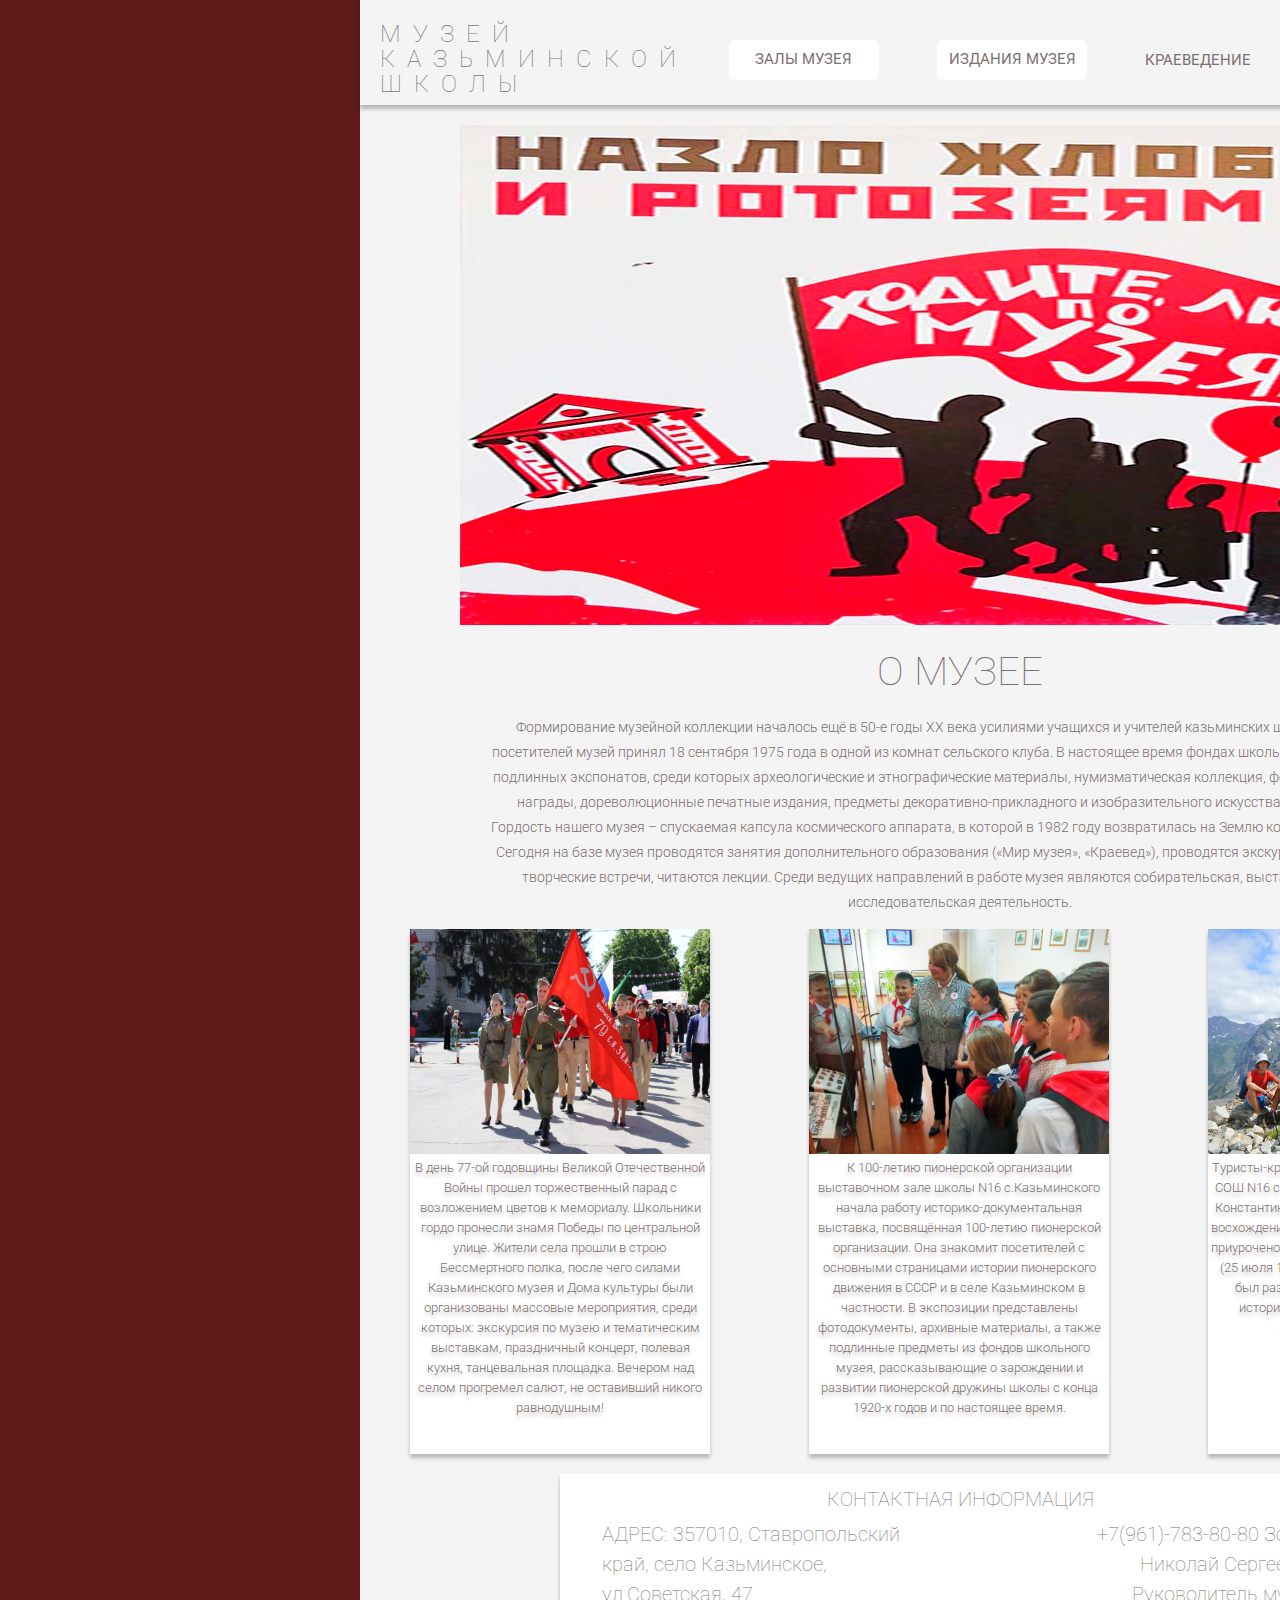
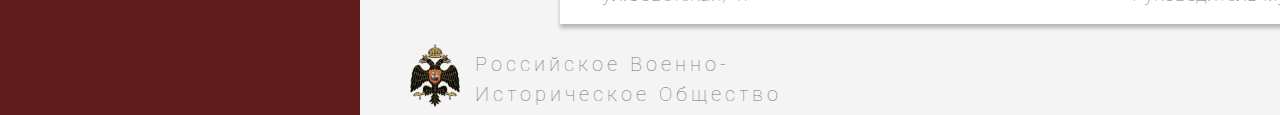
<file: index.html>
<!DOCTYPE html>
<html lang="en">
<head>
    <meta charset="UTF-8">
    <meta http-equiv="X-UA-Compatible" content="IE=edge">
    <meta name="viewport" content="width=device-width, initial-scale=1.0">
    <link rel="stylesheet" href="main.css">
    <link rel="preconnect" href="https://fonts.googleapis.com">
<link rel="preconnect" href="https://fonts.gstatic.com" crossorigin>
<link href="https://fonts.googleapis.com/css2?family=Roboto:wght@300&display=swap" rel="stylesheet">
</head>
<body>
    <div class="base">
        <header>
            <a class="label" href="index.html">музей казьминской школы</a>

            <div class="menu">
                <a class="btn" href="museum_halls.html">залы музея</a>
                <a class="btn" href="publications.html">издания музея</a>
                <a href="">краеведение</a>
                <a href="">туризм</a>
                <a href="index.html#contacts">контакты</a>
            </div>
        </header>
        <main>
            <div class="slaider">
                <script src="main.js"></script>
                <img src="" id="main_img">
                <script> viewImages(); </script>
            </div>
            <div class="text">
                <h2 class="h2">О МУЗЕЕ</h2>
                <p>
Формирование музейной коллекции началось ещё в 50-е годы XX века усилиями учащихся и учителей казьминских школ.
Первых своих посетителей музей принял 18 сентября 1975 года в одной из комнат сельского клуба.
В настоящее время фондах школьного музея более 2500 подлинных экспонатов, среди которых археологические и
этнографические материалы, нумизматическая коллекция, фото- и кинодокументы, награды, дореволюционные печатные
издания, предметы декоративно-прикладного и изобразительного искусства, предметы культа. Гордость нашего музея – спускаемая капсула
космического аппарата, в которой в 1982 году возвратилась на Землю космонавт С.Е.Савицкая. 
Сегодня на базе музея проводятся занятия дополнительного образования («Мир музея», «Краевед»),
проводятся экскурсии, музейные уроки, творческие встречи, читаются лекции. Среди ведущих направлений в
работе музея являются собирательская, выставочная и научно-исследовательская деятельность.     

                </p>
            </div>
            <div class="reportage">
                <nav class="news">
                    <img src="img/7xyYo05Bk832tf_NsqiOjnO0cZgTGDqQQjOZqxVibFl9pvgMRVfNgGFSq8B_obMEA5UlCwkpI8Gpd2n0P_hE6WYZ.jpg" alt="news">
                    <p>
В день 77-ой годовщины Великой Отечественной Войны прошел торжественный парад с возложением цветов к мемориалу.
Школьники гордо пронесли знамя Победы по центральной улице. Жители села прошли в строю Бессмертного полка, после чего силами Казьминского музея
и Дома культуры были организованы массовые мероприятия, среди которых: экскурсия по музею и тематическим выставкам, праздничный концерт,
полевая кухня, танцевальная площадка.
Вечером над селом прогремел салют, не оставивший никого равнодушным!
                    </p>
                </nav>
                <nav class="news arrow">
                    <img src="img/LZH1fB-LMH2UI_DOP3rAPNptG5jUZaHfEZpbzhJujaVE0fQ8rX00bReBQGyIQJcLxL02pO0Xu9B39OPU8atO6VdG.jpg" alt="news">
                    <p>
К 100-летию пионерской организации выставочном зале школы N16 
с.Казьминского начала работу историко-документальная выставка,
посвящённая 100-летию пионерской организации. Она знакомит посетителей
с основными страницами истории пионерского движения в СССР и в селе
Казьминском в частности. В экспозиции представлены фотодокументы, 
архивные материалы, а также подлинные предметы из фондов школьного
музея, рассказывающие о зарождении и развитии пионерской дружины школы
с конца 1920-х годов и по настоящее время.
                    </p>
                </nav>
                <nav class="news">
                    <img src="img/T-XMuP5nyeuIv7twJcNvW8et3lCzoZ6M0sh26uamR3MRDqxi6cjYiRUGKYGfVkRwOtK3c8Sw.jpg" alt="news">
                    <p>
Туристы-краеведы, выпускники 11 класса МБОУ СОШ N16 с. Казьминского Астахов Сергей, Бонз Константин, Чепелев Денис и другие совершили
восхождение на Наурский перевал. Мероприятие приурочено к годовщине начала Битвы за Кавказ (25 июля 1942 - 9 октября 1943г.).
На перевале был развернут флаг Российского военно-исторического общества и прикреплена памятная табличка РВИО.
                    </p>
                </nav>
            </div>
        </main>
        <footer>
            <div class="contacts" id="contacts">
                <h3 class="h3">КОНТАКТНАЯ ИНФОРМАЦИЯ</h3>
                <p class="adress">
                    АДРЕС: 
                    357010, Ставропольский край, 
                    село Казьминское, ул.Советская, 47
                </p>
                <p class="telephone">
                    +7(961)-783-80-80 Зотов Николай Сергеевич Руководитель музея
                </p>
            </div>
            <div class="sponsors">
                <a href="https://rvio.histrf.ru/"><img class="rvio" src="img/1200px-RVIO-Emblem.svg.png" alt="РВИО">
                    <pre>Российское Военно-
Историческое Общество</pre></a>
            </div>
            <div class="social">
                <a href="https://vk.com/musey16"><img src="img/png-transparent-social-media-icons-vk-logo-social-networking-service-google-web-design-black-black-and-white.png" alt="VK"></a>
                <a href="https://www.instagram.com/muzey16/"><img src="img/instagram_black_logo_icon_147122.png" alt="Insta"></a>
                <a href="https://t.me/+F1pugeKavTRlNDYy"><img src="img/1636144561_36-papik-pro-p-logotip-telegramma-foto-37.png" alt="Tg"></a>
            </div>
        </footer>
    </div>
</body>
</html>
</file>
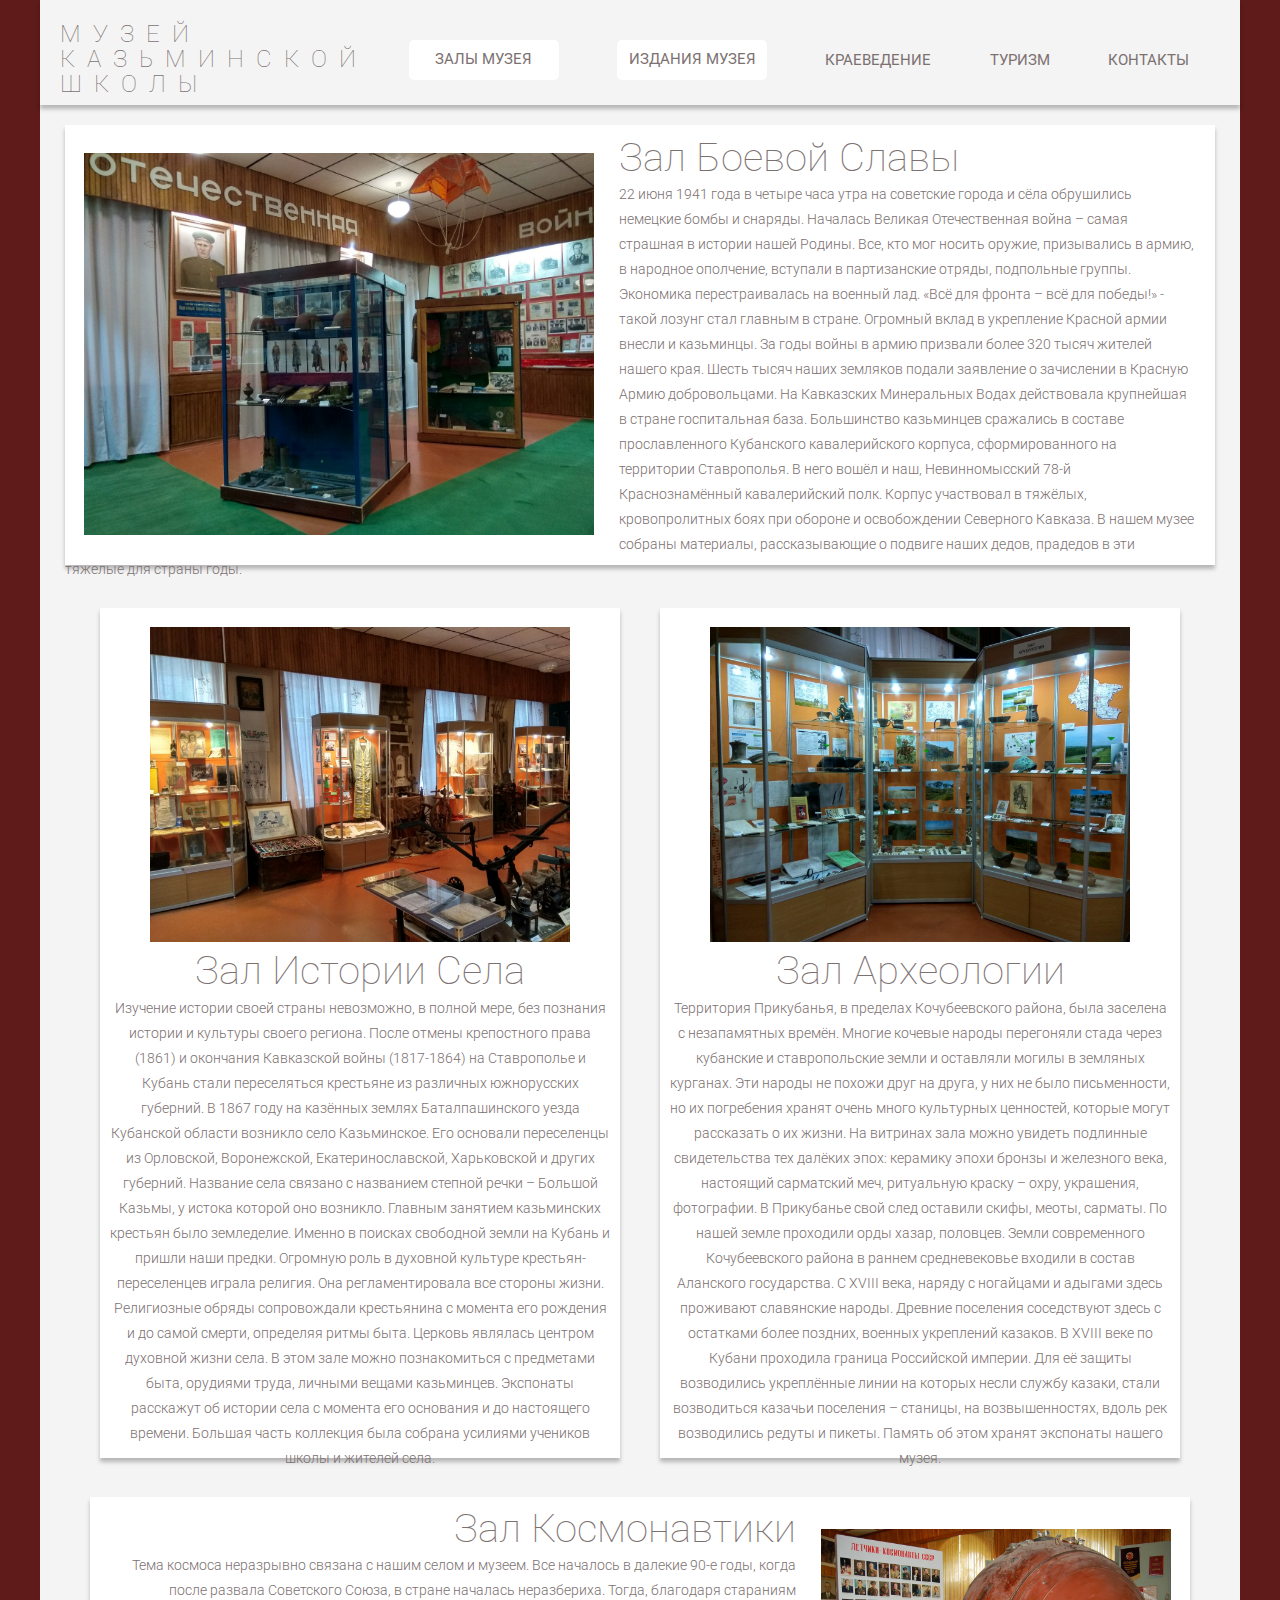
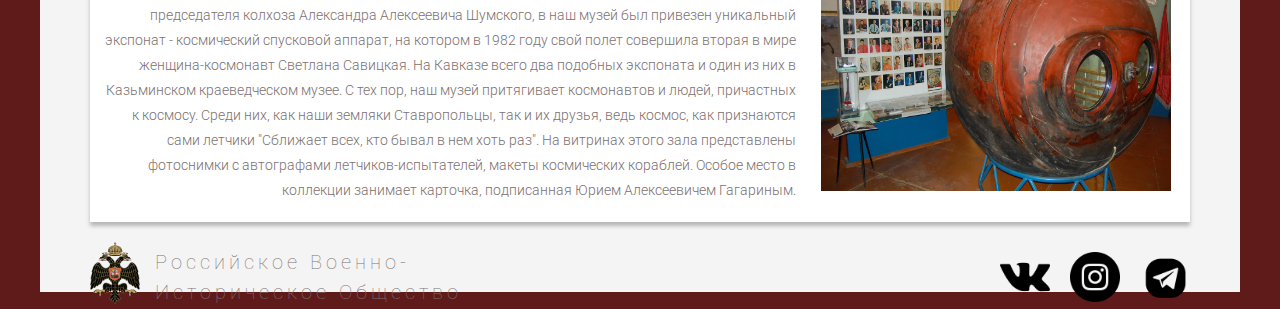
<file: museum_halls.html>
<!DOCTYPE html>
<html lang="en">
<head>
    <meta charset="UTF-8">
    <meta http-equiv="X-UA-Compatible" content="IE=edge">
    <meta name="viewport" content="width=device-width, initial-scale=1.0">
    <link rel="stylesheet" href="museum_halls.css">
    <link rel="preconnect" href="https://fonts.googleapis.com">
<link rel="preconnect" href="https://fonts.gstatic.com" crossorigin>
<link href="https://fonts.googleapis.com/css2?family=Roboto:wght@300&display=swap" rel="stylesheet">
</head>
<body> 
    <script src="slaider_modal.js"></script>
        <div id="modal_war">
        <span class="close_war">&times;</span>
        <div class="modal_war_window">
            
            <img src="" id="img_slaider_war" class="img_slaider">
            <img id="img_left_click_war" class="img_left_click" src="img/str_left.png">
            <img id="img_right_click_war" class="img_right_click" src="img/str_right.png">
            <h2 class="h2_modal">Зал Боевой Славы</h2>
                <p class="text_modal">
22 июня 1941 года в четыре часа утра на советские города и сёла обрушились немецкие бомбы и снаряды. Началась Великая Отечественная война – 
самая страшная в истории нашей Родины.
Все, кто мог носить оружие, призывались в армию, в народное ополчение, вступали в партизанские отряды, подпольные группы.
Экономика перестраивалась на военный лад. «Всё для фронта – всё для победы!» - такой  лозунг стал главным в стране. Огромный вклад в укрепление Красной армии внесли и казьминцы. 
За годы войны в армию призвали более 320 тысяч жителей нашего края. Шесть  тысяч наших земляков подали заявление о зачислении в Красную Армию добровольцами. На Кавказских Минеральных
Водах действовала крупнейшая в стране госпитальная база. 
Большинство казьминцев сражались в составе прославленного Кубанского кавалерийского корпуса, сформированного на территории Ставрополья. В него вошёл и наш,
Невинномысский 78-й Краснознамённый кавалерийский полк. Корпус участвовал в тяжёлых, кровопролитных боях при обороне и освобождении Северного Кавказа.
В нашем музее собраны материалы, рассказывающие о подвиге наших дедов, прадедов в эти тяжелые для страны годы.</p>
        </div>
        </div>
        <script>slaider_war()</script>
             

    <div id="modal_cosmonautics">
        <span class="close_cosmonautics">&times;</span>
        <div class="modal_cosmonautics_window">
            
            <img src="" id="img_slaider_cosmonautics" class="img_slaider">
            <img id="img_left_click_cosmonautics" class="img_left_click" src="img/str_left.png">
            <img id="img_right_click_cosmonautics" class="img_right_click" src="img/str_right.png">
            <h2 class="h2_modal">Зал Космонавтики</h2>
                <p class="text_modal">
                    Тема космоса неразрывно связана с нашим селом и музеем. Все началось в далекие 90-е годы, когда после развала Советского Союза,
                    в стране началась неразбериха. Тогда, благодаря стараниям председателя колхоза Александра Алексеевича Шумского, в наш музей был привезен
                    уникальный экспонат - космический спусковой аппарат, на котором в 1982 году свой полет совершила вторая в мире женщина-космонавт Светлана Савицкая. На Кавказе 
                    всего два подобных экспоната и один из них в Казьминском краеведческом музее. С тех пор, наш музей притягивает космонавтов
                    и людей, причастных к космосу. Среди них, как наши земляки Ставропольцы, так и их друзья, ведь космос, как признаются сами летчики "Сближает всех, кто бывал в нем хоть раз".
                    На витринах этого зала представлены фотоснимки с автографами летчиков-испытателей, макеты космических кораблей. Особое место в коллекции занимает карточка, подписанная 
                    Юрием Алексеевичем Гагариным.  </p>
        </div>
        </div>      
        <script>slaider_cosmonautics()</script>  

    <div id="modal_archeology">
        <span class="close_archeology">&times;</span>
        <div class="modal_archeology_window">
            
            <img src="" id="img_slaider_archeology" class="img_slaider">
            <img id="img_left_click_archeology" class="img_left_click" src="img/str_left.png">
            <img id="img_right_click_archeology" class="img_right_click" src="img/str_right.png">
            <h2 class="h2_modal">Зал Археологии</h2>
                <p class="text_modal">
                    Территория Прикубанья, в пределах Кочубеевского района, была заселена с незапамятных времён.
Многие кочевые народы перегоняли стада через кубанские и ставропольские земли и оставляли могилы в земляных курганах. Эти народы не похожи друг на 
друга, у них не было письменности, но их погребения хранят очень много культурных ценностей, которые могут рассказать о их жизни.
На витринах зала можно увидеть подлинные свидетельства тех далёких эпох: керамику эпохи бронзы и железного века, настоящий сарматский меч, 
ритуальную краску – охру, украшения, фотографии.
В Прикубанье     свой  след оставили скифы,  меоты, сарматы. По  нашей  земле  проходили  орды  хазар, половцев.
Земли современного  Кочубеевского  района  в  раннем  средневековье  входили  в  состав  Аланского  государства. 
С XVIII века, наряду  с  ногайцами  и  адыгами  здесь  проживают  славянские   народы.
Древние  поселения  соседствуют  здесь  с  остатками  более  поздних, военных  укреплений  казаков.
В XVIII веке по Кубани проходила граница Российской империи. Для её защиты возводились укреплённые линии
на которых несли службу казаки, стали возводиться казачьи поселения – станицы,
на возвышенностях, вдоль рек возводились редуты и пикеты. Память об этом хранят экспонаты нашего музея.
                </p>
        </div>
        </div>
        <script>slaider_archeology()</script>

    <div id="modal_history">
        <span class="close_history">&times;</span>
        <div class="modal_history_window">
            
            <img src="" id="img_slaider_history" class="img_slaider">
            <img id="img_left_click_history" class="img_left_click" src="img/str_left.png">
            <img id="img_right_click_history" class="img_right_click" src="img/str_right.png">
            <h2 class="h2_modal">Зал Истории Села</h2>
                <p class="text_modal">
                    Изучение  истории своей страны  невозможно, в полной мере, без познания истории и  культуры своего региона. После отмены крепостного права (1861) и окончания 
                    Кавказской войны (1817-1864) на Ставрополье и Кубань стали переселяться крестьяне из различных южнорусских губерний.
                    В 1867 году на казённых землях Баталпашинского уезда Кубанской области возникло село Казьминское. Его основали переселенцы  из Орловской, Воронежской, 
                    Екатеринославской,  Харьковской и других губерний.
                    Название села связано с названием степной речки – Большой Казьмы, у истока которой оно возникло.
                    Главным занятием  казьминских крестьян было земледелие. Именно в поисках свободной земли на Кубань и пришли наши предки.
                    Огромную роль в духовной культуре крестьян-переселенцев играла религия. Она регламентировала все стороны жизни. Религиозные обряды сопровождали крестьянина 
                    с момента его рождения и до самой смерти, определяя ритмы быта. Церковь являлась центром духовной жизни села. В этом зале можно познакомиться с предметами быта, орудиями труда,
                    личными вещами казьминцев. Экспонаты расскажут об истории села с момента его основания и до настоящего времени. Большая часть коллекция была собрана усилиями
                    учеников школы и жителей села.
                </p>
        </div>
        </div>
        <script>slaider_history()</script>
        

    <div class="base">
        <header>
            <a class="label" href="index.html">
                музей казьминской школы
            </a>

            <div class="menu">
                <a class="btn" href="museum_halls.html">залы музея</a>
                <a class="btn" href="publications.html">издания музея</a>
                <a href="">краеведение</a>
                <a href="">туризм</a>
                <a href="index.html#contacts">контакты</a>
            </div>
        </header>
        <script src="museum_hall_mobile.js"></script>
        <main>
            <div id="hall_of_war" class="hall_of_war">
                
                <img src="img/war_1.jpg" class="image" id="image_war" >
                <script>war_mob_sl()</script>

                <h2 class="h2">Зал Боевой Славы</h2>
                <p class="text_hall_of_war">
22 июня 1941 года в четыре часа утра на советские города и сёла обрушились немецкие бомбы и снаряды. Началась Великая Отечественная война – 
самая страшная в истории нашей Родины.
Все, кто мог носить оружие, призывались в армию, в народное ополчение, вступали в партизанские отряды, подпольные группы.
Экономика перестраивалась на военный лад. «Всё для фронта – всё для победы!» - такой  лозунг стал главным в стране. Огромный вклад в укрепление Красной армии внесли и казьминцы. 
За годы войны в армию призвали более 320 тысяч жителей нашего края. Шесть  тысяч наших земляков подали заявление о зачислении в Красную Армию добровольцами. На Кавказских Минеральных
Водах действовала крупнейшая в стране госпитальная база. 
Большинство казьминцев сражались в составе прославленного Кубанского кавалерийского корпуса, сформированного на территории Ставрополья. В него вошёл и наш,
Невинномысский 78-й Краснознамённый кавалерийский полк. Корпус участвовал в тяжёлых, кровопролитных боях при обороне и освобождении Северного Кавказа.
В нашем музее собраны материалы, рассказывающие о подвиге наших дедов, прадедов в эти тяжелые для страны годы. 
                </p>
            </div>
            
            <div id="hall_of_history" class="hall_of_history">
                
                <img class="image" id="image_history" src="img/history_1.jpg">
                <script>history_mob_sl()</script>
                <h2 class="h2">Зал Истории Села</h2>
                <p class="text_hall_of_history">
                    Изучение  истории своей страны  невозможно, в полной мере, без познания истории и  культуры своего региона. После отмены крепостного права (1861) и окончания 
                    Кавказской войны (1817-1864) на Ставрополье и Кубань стали переселяться крестьяне из различных южнорусских губерний.
                    В 1867 году на казённых землях Баталпашинского уезда Кубанской области возникло село Казьминское. Его основали переселенцы  из Орловской, Воронежской, 
                    Екатеринославской,  Харьковской и других губерний.
                    Название села связано с названием степной речки – Большой Казьмы, у истока которой оно возникло.
                    Главным занятием  казьминских крестьян было земледелие. Именно в поисках свободной земли на Кубань и пришли наши предки.
                    Огромную роль в духовной культуре крестьян-переселенцев играла религия. Она регламентировала все стороны жизни. Религиозные обряды сопровождали крестьянина 
                    с момента его рождения и до самой смерти, определяя ритмы быта. Церковь являлась центром духовной жизни села. В этом зале можно познакомиться с предметами быта, орудиями труда,
                    личными вещами казьминцев. Экспонаты расскажут об истории села с момента его основания и до настоящего времени. Большая часть коллекция была собрана усилиями
                    учеников школы и жителей села.
                </p>
            </div>

            <div id="hall_of_archeology" class="Hall_of_archeology">
                <img class="image" id="image_archeology" src="img/archeology_1.jpg">
                <script>archeology_mob_sl()</script>
                <h2 class="h2">Зал Археологии</h2>
                <p class="text_hall_of_arheology">
                    Территория Прикубанья, в пределах Кочубеевского района, была заселена с незапамятных времён.
Многие кочевые народы перегоняли стада через кубанские и ставропольские земли и оставляли могилы в земляных курганах. Эти народы не похожи друг на 
друга, у них не было письменности, но их погребения хранят очень много культурных ценностей, которые могут рассказать о их жизни.
На витринах зала можно увидеть подлинные свидетельства тех далёких эпох: керамику эпохи бронзы и железного века, настоящий сарматский меч, 
ритуальную краску – охру, украшения, фотографии.
В Прикубанье     свой  след оставили скифы,  меоты, сарматы. По  нашей  земле  проходили  орды  хазар, половцев.
Земли современного  Кочубеевского  района  в  раннем  средневековье  входили  в  состав  Аланского  государства. 
С XVIII века, наряду  с  ногайцами  и  адыгами  здесь  проживают  славянские   народы.
Древние  поселения  соседствуют  здесь  с  остатками  более  поздних, военных  укреплений  казаков.
В XVIII веке по Кубани проходила граница Российской империи. Для её защиты возводились укреплённые линии
на которых несли службу казаки, стали возводиться казачьи поселения – станицы,
на возвышенностях, вдоль рек возводились редуты и пикеты. Память об этом хранят экспонаты нашего музея.
                </p>
            </div>

            <div id="cosmonautics_hall" class="cosmonautics_hall">
                <img class="image" id="image_cosmonautics" src="img/cosmonautics_1.jpg">
                <script>cosmonautics_mob_sl()</script>
                <h2 class="h2">Зал Космонавтики</h2>
                <p class="text_cosmonautics_hall">
                    Тема космоса неразрывно связана с нашим селом и музеем. Все началось в далекие 90-е годы, когда после развала Советского Союза,
                    в стране началась неразбериха. Тогда, благодаря стараниям председателя колхоза Александра Алексеевича Шумского, в наш музей был привезен
                    уникальный экспонат - космический спусковой аппарат, на котором в 1982 году свой полет совершила вторая в мире женщина-космонавт Светлана Савицкая. На Кавказе 
                    всего два подобных экспоната и один из них в Казьминском краеведческом музее. С тех пор, наш музей притягивает космонавтов
                    и людей, причастных к космосу. Среди них, как наши земляки Ставропольцы, так и их друзья, ведь космос, как признаются сами летчики "Сближает всех, кто бывал в нем хоть раз".
                    На витринах этого зала представлены фотоснимки с автографами летчиков-испытателей, макеты космических кораблей. Особое место в коллекции занимает карточка, подписанная 
                    Юрием Алексеевичем Гагариным. 
                </p>
            </div>
            
        </main>
        <script src="modal.js"></script>
        <footer>
            <div class="sponsors">
                <a href="https://rvio.histrf.ru/"><img class="rvio" src="img/1200px-RVIO-Emblem.svg.png" alt="РВИО">
                    <pre>Российское Военно-
Историческое Общество</pre></a>
            </div>
            <div class="social">
                <a href="https://vk.com/musey16"><img src="img/png-transparent-social-media-icons-vk-logo-social-networking-service-google-web-design-black-black-and-white.png" alt="VK"></a>
                <a href="https://www.instagram.com/muzey16/"><img src="img/instagram_black_logo_icon_147122.png" alt="Insta"></a>
                <a href="https://t.me/+F1pugeKavTRlNDYy"><img src="img/1636144561_36-papik-pro-p-logotip-telegramma-foto-37.png" alt="Tg"></a>
            </div>
        </footer>
    </div>
</body>
            
</html>
</file>
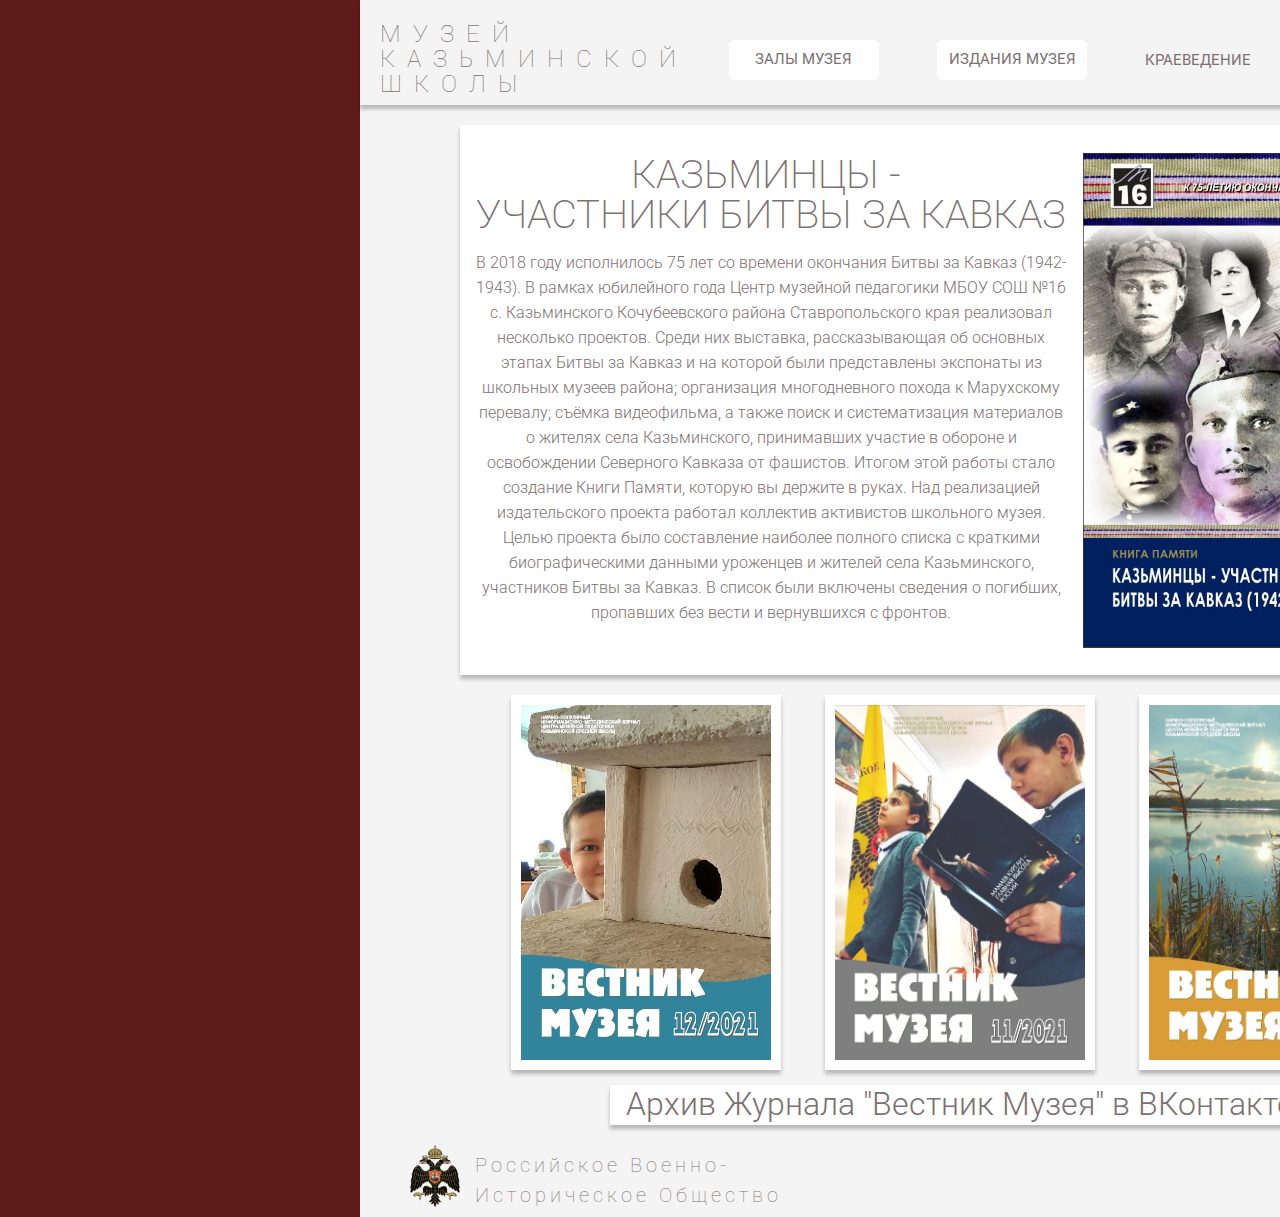
<file: publications.html>
<!DOCTYPE html>
<html lang="en">
<head>
    <meta charset="UTF-8">
    <meta http-equiv="X-UA-Compatible" content="IE=edge">
    <meta name="viewport" content="width=device-width, initial-scale=1.0">
    <link rel="stylesheet" href="publications.css">
    <link rel="preconnect" href="https://fonts.googleapis.com">
<link rel="preconnect" href="https://fonts.gstatic.com" crossorigin>
<link href="https://fonts.googleapis.com/css2?family=Roboto:wght@300&display=swap" rel="stylesheet">
</head>
<body>
    <div class="base">
        <header>
            <a class="label" href="index.html">
                музей казьминской школы
            </a>

            <div class="menu">
                <a class="btn" href="museum_halls.html">залы музея</a>
                <a class="btn" href="publications.html">издания музея</a>
                <a href="">краеведение</a>
                <a href="">туризм</a>
                <a href="index.html#contacts">контакты</a>
            </div>
        </header>
        <main>
            <a class="memory_book" href="https://vk.com/doc250903776_641067627?hash=4BW9CSZHVnTcBtaF81VXpiQRUAWEZZ8AIXT68UVBhQD&dl=fkrqR4ibCofy2SUCTDO3xX0PKYxKeGgsvQCdyrvB4tX">
                <img class="img_mb" src="img/kniga_pamyati.JPG">
                <h2 style="margin:0px ;">
                    <pre class="h2">КАЗЬМИНЦЫ - 
УЧАСТНИКИ БИТВЫ ЗА КАВКАЗ</pre>
                </h2>
                <p class="text">
                    В 2018 году исполнилось 75 лет со времени окончания Битвы за Кавказ
(1942-1943). В рамках юбилейного года Центр музейной педагогики МБОУ СОШ
№16 с. Казьминского Кочубеевского района Ставропольского края реализовал
несколько проектов. Среди них выставка, рассказывающая об основных этапах
Битвы за Кавказ и на которой были представлены экспонаты из школьных музеев
района; организация многодневного похода к Марухскому перевалу; съёмка
видеофильма, а также поиск и систематизация материалов о жителях села
Казьминского, принимавших участие в обороне и освобождении Северного
Кавказа от фашистов. Итогом этой работы стало создание Книги Памяти, которую
вы держите в руках. Над реализацией издательского проекта работал коллектив
активистов школьного музея. Целью проекта было составление наиболее полного
списка с краткими биографическими данными уроженцев и жителей села
Казьминского, участников Битвы за Кавказ. В список были включены сведения о
погибших, пропавших без вести и вернувшихся с фронтов.
                </p>
            </a>
            <div class="regular_pub">
                <a class="log" href="https://vk.com/doc194446058_627059379?hash=WFtLxV3tvN1t5Ap7xnosfzIBUZXuvDg2xvGDxzfuLCz&dl=kJlTILaYUKX3qm7u5BIosSMVyYX2EYtjvx7EQqCRjHs">
                    <img class="img_log" src="img/vestnik_12_21.jpg">
                </a>

                <a class="log" href="https://vk.com/doc194446058_626997795?hash=Oz6fjdPWAIswlxci6WiXaTZORlF2Qpctt3zxZhjIIZT&dl=QkppI442RpOdqDPzaPOHfMjzqoKpGwR3uvD7Gz66Erw">
                    <img class="img_log" src="img/vestnik_11_21.jpg">
                </a>

                <a class="log" href="https://vk.com/doc194446058_626972359?hash=zOu0gZxLE9MVR2kHDZIXCMnZ4DOKXXSwCde9KeWqIlg&dl=KSXru7OXxSm8eRPJQZ0JSYgkasPlDfjVW03TNkCL3fT">
                    <img class="img_log" src="img/vestnik_10_21.jpg">
                </a>
            </div>
            <a class="archive" href="https://vk.com/club82337270">
                Архив Журнала "Вестник Музея" в ВКонтакте
            </a>
        </main>
        <footer>
        <div class="sponsors">
            <a href="https://rvio.histrf.ru/"><img class="rvio" src="img/1200px-RVIO-Emblem.svg.png" alt="РВИО">
                <pre>Российское Военно-
Историческое Общество</pre></a>
        </div>
        <div class="social">
            <a href="https://vk.com/musey16"><img src="img/png-transparent-social-media-icons-vk-logo-social-networking-service-google-web-design-black-black-and-white.png" alt="VK"></a>
            <a href="https://www.instagram.com/muzey16/"><img src="img/instagram_black_logo_icon_147122.png" alt="Insta"></a>
            <a href="https://t.me/+F1pugeKavTRlNDYy"><img src="img/1636144561_36-papik-pro-p-logotip-telegramma-foto-37.png" alt="Tg"></a>
        </div>
    </footer>
    </div>
    
</body>
</html>
</file>
<file: main.css>
@media (min-width: 1200px) {
 body{
        background-color: #5F1A1A;
        width: 100%;
        height: 1715px;
        margin: 0px;
    }
    
    .base
    {
        background-color: #F4F4F4;
        width: 1200px;
        height: 1715px;
        margin-left:360px;
        margin-top:0px;
    }
    
    header{
        text-transform: uppercase;
        width: 1200px;
        height: 105px;
        box-shadow: 0px 4px 4px rgba(0, 0, 0, 0.25);
    }
    
    header .label{
        color:#7C7171;
        float: left;
        width: 298px;
        height: 79px;
        font-family: 'Roboto';
        font-style:normal;
        font-weight: lighter;
        font-size: 24px;
        line-height: 25px;
        display: flex;
        align-items: center;
        letter-spacing: 0.5em;
        margin-top: 0px;
        padding-left: 20px;
        padding-top: 20px;
        margin-bottom: 0px;
        margin-right: 43px;
        text-decoration: none;
    }
    
    header .label a:hover{
        cursor: pointer;
    }
    
    header .menu{
        font-family: 'Roboto';
        font-style: normal;
        font-weight: 400;
        font-size: 15px;
        display: flex;
        align-items: center;
        padding-top: 40px;
        display: flex;
        justify-content:space-around;
    }
    
    header .menu a{
        text-decoration: none;
        color:#7C7171;
        margin-right: 43px;
    }
    
    header .menu .btn{
    width: 150px;
    height: 20px;
    background: #FFFFFF;
    border-radius: 5px;
    text-align: center;
    padding-top: 10px;
    padding-bottom: 10px;
    }
    
    header .menu a:hover{
        font-weight:700;
    }
    
    header .menu .btn:hover{
        background-color:#5F1A1A;
        color:white;
    }   
    main{
        margin-top: 20px;
    }
    
    main .slaider{
        text-align: center;
    }
    
    main .text{
        font-family: 'Roboto';
        font-style: normal;
        font-weight:300;
    font-size: 14px;
        color:#7C7171;
        text-align: center;
        line-height: 25px;
        width: 940px;
        margin-left: 130px;
    }
    
    main .text .h2{
        font-family: 'Roboto';
        font-style: normal;
        font-weight: lighter;
        font-size: 40px;
        line-height: 20px;
    }
    
    main .reportage {
        width: 1100px;
        height: 525px;
        margin-left: 50px;
        margin-right: 50px;
    }
    
    main .reportage .news{
        display: inline-block;
        background-color:#FFFFFF;
        box-shadow: 0px 4px 4px rgba(0, 0, 0, 0.25);
        width: 300px;
        height: 525px;
        color: #7C7171;
    }
    
    main .reportage .news:hover{
        background-color: #5F1A1A;
        color: #FFFFFF;
        transition: 0.5s;
        transform:scale(1.05);
    }
    
    main .reportage .arrow{
        margin-left: 95px;
        margin-right: 95px;
    }
    
    main .reportage .news img{
        width: 300px;
        height: 225px;
    }
    
    main .reportage .news p{
        text-align: center;
        font-family: 'Roboto';
        font-style: normal;
        font-weight: 300;
        font-size: 13px;
        line-height: 20px;
        margin: 0px;
        display: flex;
        align-items: center;
        padding-left: 2px;
        padding-right: 2px;
        text-shadow: 0px 4px 4px rgba(0, 0, 0, 0.25);
    }
    
    footer{
        margin-top: 20px;
        width: 1200px;
        height: 240px;
    }
    
    footer .contacts{
        width: 800px;
        height: 150px;
        background: #FFFFFF;
        box-shadow: 0px 4px 4px rgba(0, 0, 0, 0.25);
        margin-left: 200px;
        margin-top: 20px;
        color: #7C7171;
    }
    
    footer .contacts:hover{
        background-color:#5F1A1A;
        color:white;
        transition: 0.5s;
        transform: scale(1.05);
    }
    
    footer .contacts .h3{
    font-family: 'Roboto';
    font-style: normal;
    font-weight: lighter;
    font-size: 20px;
    line-height: 20px;
    text-align: center;
    padding-top:15px;
    margin:0px;
    }
    
    footer .contacts .adress{
        width: 340px;
        height: 86px;
        font-family: 'Roboto';
        font-style: normal;
        font-weight:lighter;
        font-size: 20px;
        line-height: 30px;
    padding-left: 42px;
    margin:0px;
    padding-top: 10px;
    float: left;
    }
    
    footer .contacts .telephone{
        width: 242px;
        height: 69px;
        font-family: 'Roboto';
        font-style: normal;
        font-weight:lighter;
        font-size: 20px;
        line-height: 30px;
    padding-right: 42px;
    margin:0px;
    padding-top: 10px;
    float: right;
    text-align: right;
    }
    
    footer .sponsors{
        float: left;
        margin-left: 50px;
    }
    
    footer a{
        text-decoration: none;
    }
    
    footer .sponsors .rvio{
        width: 50px;
        height: 62.21px;
        float: left;
        padding-top: 20px;
        margin: 0px;
    }
    
    footer .sponsors pre{
    width: 318px;
    height: 40px;
    font-family: 'Roboto';
    font-style: normal;
    font-weight: lighter;
    font-size: 20px;
    line-height: 30px;
    letter-spacing: 0.2em;
    color: #7C7171;
    margin:0px;
    padding-top: 25px;
    padding-left: 65px;
    }
    
    footer .social{
        float: right;
        padding-top:30px;
        display: inline-block;
        padding-right: 50px;
    }
    
    footer .social img{
        width: 50px;
        height: 50px;
        padding-left: 16px;
    }
}
    










@media (max-width: 480px){
    body{
        background-color:#F4F4F4;
        width: 100%;
        height: 2840px;
        margin: 0px;
    }
    
    .base
    {
        background-color: #F4F4F4;
        width: 375px;
        height: 2840px;
        margin-top:0px;
    }
    
    header{
        text-transform: uppercase;
        width: 375px;
        height: 280px;
        text-align: center;
    }
    
    header .label{
        color:#7C7171;
        float: left;
        width: 375px;
        height: 69px;
        font-family: 'Roboto';
        font-style:normal;
        font-weight: lighter;
        font-size: 25px;
        line-height: 30px;
        align-items: center;
        letter-spacing: 0.5em;
        margin-top: 0px;
        margin-top: 10px;
        margin-bottom: 30px;
        text-decoration: none;
        float: initial;
        display: block;
    }
    
    header .menu{
        font-family: 'Roboto';
        font-style: normal;
        font-weight: 400;
        font-size: 17px;
        text-align: center;
        width: 150px;
        margin-left: auto;
        margin-right: auto;
        float: initial;
        justify-content:space-around;
        display: block;
    }
    
    header .menu a{
        text-decoration: none;
        color:#7C7171;
        display: block;
        margin-bottom: 10px;
    }
    
    header .menu .btn{
    width: 150px;
    height: 20px;
    background: #FFFFFF;
    border-radius: 5px;
    text-align: center;
    padding-top: 10px;
    padding-bottom: 10px;
    }
    
    header .menu a:hover{
        font-weight:700;
    }
    
    header .menu .btn:hover{
        background-color:#5F1A1A;
        color:white;
    }
    
     main{
        margin-top: 10px;
    }
    
    main .slaider{
        text-align: center;
    }
    
    main .text{
        font-family: 'Roboto';
        font-style: normal;
        font-weight:300;
        font-size: 12px;
        color:#7C7171;
        text-align: center;
        line-height: 1.5;
        width: 300px;
        margin-left: auto;
        margin-right:auto ;
    }
    
    main .text .h2{
        font-family: 'Roboto';
        font-style: normal;
        font-weight: lighter;
        font-size: 25px;
        line-height: 1;
        margin: 0px;
        padding-top: 10px;
    }
    
    main .reportage {
        width: 300px;
        height: 1525px;
        margin-left: auto;
        margin-right: auto;
    }
    
    main .reportage .news{
        display: inline-block;
        background-color:#FFFFFF;
        box-shadow: 0px 4px 4px rgba(0, 0, 0, 0.25);
        width: 300px;
        height: 500px;
        color: #7C7171;
    }
    
    main .reportage .arrow{
        margin-top: 15px;
        margin-bottom: 15px;
    }
    
    main .reportage .news img{
        width: 300px;
        height: 225px;
    }
    
    main .reportage .news p{
        text-align: center;
        font-family: 'Roboto';
        font-style: normal;
        font-weight: 300;
        font-size: 13px;
        line-height: 20px;
        margin: 0px;
        display: flex;
        align-items: center;
        padding-left: 2px;
        padding-right: 2px;
        text-shadow: 0px 4px 4px rgba(0, 0, 0, 0.25);
    } 
    
    footer{
        margin-top: 20px;
        width: 364px;
        height: 327px;
    }
    
    footer .contacts{
        width: 350px;
        height: 200px;
        background: #FFFFFF;
        box-shadow: 0px 4px 4px rgba(0, 0, 0, 0.25);
        margin-top: 20px;
        color: #7C7171;
        margin-left: 12.5px;
        margin-right: 12.5px;
        text-align: center;
    }

    footer .contacts .h3{
    font-family: 'Roboto';
    font-style: normal;
    font-weight: lighter;
    font-size: 20px;
    line-height: 5px;
    padding-top: 20px;
    padding-bottom: 20px;
    margin:0px;
    }
    
    footer .contacts .adress{
        width: 300px;
        height: 62px;
        font-family: 'Roboto';
        font-style: normal;
        font-weight:lighter;
        font-size: 20px;
        line-height: 20px;
        margin: 0px;
        padding-left: 25px;
    }
    
    footer .contacts .telephone{
        width: 240px;
        height: 69px;
        font-family: 'Roboto';
        font-style: normal;
        font-weight:lighter;
        font-size: 20px;
        line-height: 20px;
    margin:0px;
    padding-top: 10px;
    text-align: center;
    padding-left: 55px;
    }
    
    footer .sponsors{
        float: left;
        margin-left: 5px;
    }
    
    footer a{
        text-decoration: none;
    }
    
    footer .sponsors .rvio{
        width: 50px;
        height: 62.21px;
        float: left;
        padding-top: 20px;
        margin: 0px;
    }
    
    footer .sponsors pre{
    width: 318px;
    height: 40px;
    font-family: 'Roboto';
    font-style: normal;
    font-weight: lighter;
    font-size: 20px;
    line-height: 20px;
    letter-spacing: 0.2em;
    color: #7C7171;
    margin:0px;
    padding-top: 35px;
    padding-left: 55px;
    }
    
    footer .social{
        padding-top:15px;
        display: inline-block;
        padding-left: 83px;
    }
    
    footer .social img{
        width: 50px;
        height: 50px;
        padding-left: 16px;
    }  
}
</file>
<file: museum_halls.css>
@media (min-width: 1200px) {
 body{
    background-color: #5F1A1A;
    width: 100%;
    height: 1892px;
    margin: 0px;
}

.base
{
    background-color: #F4F4F4;
    width: 1200px;
    height: 1892px;
    margin-left:auto;
    margin-right: auto;
    margin-top:0px;
}

.img_left_click{
    float:left;
    width: 50px;
    height:50px;
    padding-top: 345px;
    padding-left: 75px;
}

.img_left_click:hover{
    transition: 0.01s;
    transform:scale(1.05);
    padding-top: 337.5px;
}

.img_right_click{
    float:right;
    width: 50px;
    height:50px;
    padding-top: 345px;
    padding-right: 75px;
}

.img_right_click:hover{
    transition: 0.01s;
    transform:scale(1.05);
    padding-top: 337.5px;
}

.img_slaider{
    width: 800px;
    padding-left: 25px;
    height: 600px;
    margin-top: 40px;
}

.close_war{
    color:#7C7171;
    float: right;
    font-size: 80px;
    font-weight: bold;
    padding-right: 20px;
}

.close_war:hover{
    color:rgba(124,113,113, 0.9);
    cursor: pointer;
}

.close_cosmonautics{
    color:#7C7171;
    float: right;
    font-size: 80px;
    font-weight: bold;
    padding-right: 20px;
}

.close_cosmonautics:hover{
    color:rgba(124,113,113, 0.9);
    cursor: pointer;
}

.close_archeology{
    color:#7C7171;
    float: right;
    font-size: 80px;
    font-weight: bold;
    padding-right: 20px;
}

.close_archeology:hover{
    color:rgba(124,113,113, 0.9);
    cursor: pointer;
}

.close_history{
    color:#7C7171;
    float: right;
    font-size: 80px;
    font-weight: bold;
    padding-right: 20px;
}

.close_history:hover{
    color:rgba(124,113,113, 0.9);
    cursor: pointer;
}

.h2_modal{
    font-family: 'Roboto';
        font-style: normal;
        font-weight: lighter;
        font-size: 40px;
        line-height: 20px;
        color:#7C7171;
        text-align: center;
        margin-top: 15px;
        margin-bottom: 15px;
}

.text_modal{
    font-family: 'Roboto';
        font-style: normal;
        font-weight: lighter;
        font-size: 15px;
        line-height: 25px;
        color:black;
        text-align: center;
        padding-left: 30px;
        padding-right: 30px;
}

#modal_war{
    background-color:rgba(95,26,26,0.8);
    width: 100%;
    height: 100%;
    display: none;
    position: fixed;
    z-index: 1;
    overflow: auto;
    left:0;
    top:0;
}

.modal_war_window{
    width: 1100px;
    height: 100%;
    background-color:#F4F4F4;
    margin-right: auto;
    margin-left: auto;
}

#modal_cosmonautics{
    background-color:rgba(95,26,26,0.8);
    width: 100%;
    height: 100%;
    display: none;
    position: fixed;
    z-index: 1;
    overflow: auto;
    left:0;
    top:0;
}

.modal_cosmonautics_window{
    width: 1100px;
    height: 100%;
    background-color:#F4F4F4;
    margin-right: auto;
    margin-left: auto;
}

#modal_archeology{
    background-color:rgba(95,26,26,0.8);
    width: 100%;
    height: 100%;
    display: none;
    position: fixed;
    z-index: 1;
    overflow: auto;
    left:0;
    top:0;
}

.modal_archeology_window{
    width: 1100px;
    height: 100%;
    background-color:#F4F4F4;
    margin-right: auto;
    margin-left: auto;
}

#modal_history{
    background-color:rgba(95,26,26,0.8);
    width: 100%;
    height: 100%;
    display: none;
    position: fixed;
    z-index: 1;
    overflow: auto;
    left:0;
    top:0;
}

.modal_history_window{
    width: 1100px;
    height: 100%;
    background-color:#F4F4F4;
    margin-right: auto;
    margin-left: auto;
} 

header{
    text-transform: uppercase;
    width: 1200px;
    height: 105px;
    box-shadow: 0px 4px 4px rgba(0, 0, 0, 0.25);
}

header .label{
    color:#7C7171;
    float: left;
    width: 298px;
    height: 79px;
    font-family: 'Roboto';
    font-style:normal;
    font-weight: lighter;
    font-size: 24px;
    line-height: 25px;
    display: flex;
    align-items: center;
    letter-spacing: 0.5em;
    margin-top: 0px;
    padding-left: 20px;
    padding-top: 20px;
    margin-bottom: 0px;
    margin-right: 43px;
    text-decoration: none;
}

header .label a:hover{
    cursor: pointer;
}

header .menu{
    font-family: 'Roboto';
    font-style: normal;
    font-weight: 400;
    font-size: 15px;
    display: flex;
    align-items: center;
    padding-top: 40px;
    display: flex;
    justify-content:space-around;
}

header .menu a{
    text-decoration: none;
    color:#7C7171;
    margin-right: 43px;
}

header .menu .btn{
width: 150px;
height: 20px;
background: #FFFFFF;
border-radius: 5px;
text-align: center;
padding-top: 10px;
padding-bottom: 10px;
}

header .menu a:hover{
    font-weight:700;
}

header .menu .btn:hover{
    background-color:#5F1A1A;
    color:white;
}

footer{
    width: 1200px;
    height: 87px;
}

footer .sponsors{
    float: left;
    margin-left: 50px;
}

footer a{
    text-decoration: none;
}

footer .sponsors .rvio{
    width: 50px;
    height: 62.21px;
    float: left;
    padding-top: 20px;
    margin: 0px;
}

footer .sponsors pre{
width: 318px;
height: 40px;
font-family: 'Roboto';
font-style: normal;
font-weight: lighter;
font-size: 20px;
line-height: 30px;
letter-spacing: 0.2em;
color: #7C7171;
margin:0px;
padding-top: 25px;
padding-left: 65px;
}

footer .social{
    float: right;
    padding-top:30px;
    display: inline-block;
    padding-right: 50px;
}

footer .social img{
    width: 50px;
    height: 50px;
    padding-left: 16px;
}

main .hall_of_war{
    display: inline-block;
        background-color:#FFFFFF;
        box-shadow: 0px 4px 4px rgba(0, 0, 0, 0.25);
        width: 1150px;
        height: 440px;
        color: #7C7171;
        margin-left: 25px;
        margin-right: 25px;
        margin-top: 20px;
}

main .hall_of_war:hover{
    background-color: #5F1A1A;
        color: #FFFFFF;
        transition: 0.5s;
        transform:scale(1.04);
        cursor: pointer;
}

main .hall_of_war .image{
    width: 510px;
    height: 382px;
    padding-top: 27.5px;
    padding-left: 19px;
    float: left;
    padding-right: 25px;
}

main .hall_of_war .h2{
    font-family: 'Roboto';
        font-style: normal;
        font-weight: lighter;
        font-size: 40px;
        line-height: 20px;
        margin-bottom: 10px;
        text-align: left;
        margin-top:22.5px;
}

main .hall_of_war .text_hall_of_war{
    font-family: 'Roboto';
        font-style: normal;
        font-weight:300;
        font-size: 14px;
        line-height: 20px;
        text-align: left;
        line-height: 25px;
        padding-right: 20px;
}

main .hall_of_history{
    display: inline-block;
        background-color:#FFFFFF;
        box-shadow: 0px 4px 4px rgba(0, 0, 0, 0.25);
        width: 520px;
        height: 850px;
        color: #7C7171;
        margin-top: 30px;
        margin-left: 60px;
}

main .hall_of_history:hover{
    background-color: #5F1A1A;
        color: #FFFFFF;
        transition: 0.5s;
        transform:scale(1.05);
        cursor: pointer;
}

main .hall_of_history .image{
    width: 420px;
    height: 315px;
    padding-top: 19px;
    padding-left: 19px;
    padding-left: 50px;
}

main .hall_of_history .h2{
    font-family: 'Roboto';
        font-style: normal;
        font-weight: lighter;
        font-size: 40px;
        line-height: 20px;
        margin-bottom: 5px;
        text-align: center;
        padding-top: 15px;
        margin: 0px;
}

main .hall_of_history .text_hall_of_history{
    font-family: 'Roboto';
        font-style: normal;
        font-weight:300;
        font-size: 14px;
        line-height: 20px;
        text-align: center;
        line-height: 25px;
        padding-top: 15px;
        padding-left: 10px;
        padding-right: 10px;
        margin: 0px;
}

main .Hall_of_archeology {
    display: inline-block;
        background-color:#FFFFFF;
        box-shadow: 0px 4px 4px rgba(0, 0, 0, 0.25);
        width: 520px;
        height: 850px;
        color: #7C7171;
        margin-right: 60px;
        margin-top: 30px;
        margin-left: 36px;
}

main .Hall_of_archeology:hover{
    background-color: #5F1A1A;
        color: #FFFFFF;
        transition: 0.5s;
        transform:scale(1.05);
        cursor: pointer;
}

main .Hall_of_archeology .image{
    width: 420px;
    height: 315px;
    padding-top: 19px;
    padding-left: 19px;
    padding-left: 50px;
}

main .Hall_of_archeology h2{
    font-family: 'Roboto';
        font-style: normal;
        font-weight: lighter;
        font-size: 40px;
        line-height: 20px;
        margin-bottom: 5px;
        text-align: center;
        padding-top: 15px;
        margin: 0px;
}

main .Hall_of_archeology .text_hall_of_arheology{
    font-family: 'Roboto';
        font-style: normal;
        font-weight:300;
        font-size: 14px;
        line-height: 20px;
        text-align: center;
        line-height: 25px;
        padding-top: 15px;
        padding-left: 10px;
        padding-right: 10px;
        margin: 0px;
}

main .cosmonautics_hall{
    display: inline-block;
        background-color:#FFFFFF;
        box-shadow: 0px 4px 4px rgba(0, 0, 0, 0.25);
        width: 1100px;
        height: 325px;
        color: #7C7171;
        margin-left: 50px;
        margin-right: 50px;
        margin-top: 30px;
        margin-bottom: 0px;
}

main .cosmonautics_hall:hover{
    background-color: #5F1A1A;
        color: #FFFFFF;
        transition: 0.5s;
        transform:scale(1.05);
        cursor: pointer;
}

main .cosmonautics_hall .image{
    width: 350px;
    height: 262px;
    padding-top: 32.5px;
    padding-right: 19px;
    float: right;
    padding-left: 25px;
}

main .cosmonautics_hall .h2{
    font-family: 'Roboto';
        font-style: normal;
        font-weight: lighter;
        font-size: 40px;
        line-height: 20px;
        margin-bottom: 10px;
        text-align: right;
        margin-top: 22.5px;
}

main .cosmonautics_hall .text_cosmonautics_hall{
    font-family: 'Roboto';
        font-style: normal;
        font-weight:300;
        font-size: 14px;
        line-height: 20px;
        line-height: 25px;
        text-align: right;
        padding-left: 15px;
}

}








@media (max-width: 480px){
    body{
        background-color:#F4F4F4;
        width: 100%;
        height: 3450px;
        margin: 0px;
    }
    
    .base
    {
        background-color: #F4F4F4;
        width: 375px;
        height: 3450px;
        margin-top:0px;
    }
    
    header{
        text-transform: uppercase;
        width: 375px;
        height: 280px;
        text-align: center;
    }
    
    header .label{
        color:#7C7171;
        float: left;
        width: 375px;
        height: 69px;
        font-family: 'Roboto';
        font-style:normal;
        font-weight: lighter;
        font-size: 25px;
        line-height: 30px;
        align-items: center;
        letter-spacing: 0.5em;
        margin-top: 0px;
        margin-top: 10px;
        margin-bottom: 30px;
        text-decoration: none;
        float: initial;
        display: block;
    }
    
    header .menu{
        font-family: 'Roboto';
        font-style: normal;
        font-weight: 400;
        font-size: 17px;
        text-align: center;
        width: 150px;
        margin-left: auto;
        margin-right: auto;
        float: initial;
        justify-content:space-around;
        display: block;
    }
    
    header .menu a{
        text-decoration: none;
        color:#7C7171;
        display: block;
        margin-bottom: 10px;
    }
    
    header .menu .btn{
    width: 150px;
    height: 20px;
    background: #FFFFFF;
    border-radius: 5px;
    text-align: center;
    padding-top: 10px;
    padding-bottom: 10px;
    }
    
    header .menu a:hover{
        font-weight:700;
    }
    
    header .menu .btn:hover{
        background-color:#5F1A1A;
        color:white;
    }
    
    main .hall_of_war{
        display: inline-block;
            background-color:#FFFFFF;
            box-shadow: 0px 4px 4px rgba(0, 0, 0, 0.25);
            width: 350px;
            height: 750px;
            color: #7C7171;
            text-align: center;
            margin-left: 12.5px;
            margin-top: 10px;
    }
    
    main .hall_of_war .image{
        width: 340px;
        height: 255px;
        text-align: center;
        margin-top:10px;
    }
    
    main .hall_of_war .h2{
        font-family: 'Roboto';
            font-style: normal;
            font-weight: lighter;
            font-size: 25px;
            line-height: 20px;
            margin: 0px;
            padding-top: 10px;
    }
    
    main .hall_of_war .text_hall_of_war{
        font-family: 'Roboto';
            font-style: normal;
            font-weight:300;
            font-size: 12px;
            line-height: 20px;
            margin: 0px;
            padding-top: 10px;
            padding-left: 3px;
            padding-right: 3px;
    }
    
    main .hall_of_history{
        display: inline-block;
            background-color:#FFFFFF;
            box-shadow: 0px 4px 4px rgba(0, 0, 0, 0.25);
            width: 350px;
            height: 775px;
            color: #7C7171;
            text-align: center;
            margin-left: 12.5px;
            margin-top: 10px;
    }
    
    main .hall_of_history .image{
        width: 340px;
        height: 255px;
        text-align: center;
        margin-top:10px;
    }
    
    main .hall_of_history .h2{
        font-family: 'Roboto';
            font-style: normal;
            font-weight: lighter;
            font-size: 25px;
            line-height: 20px;
            margin: 0px;
            padding-top: 10px;
    }
    
    main .hall_of_history .text_hall_of_history{
        font-family: 'Roboto';
            font-style: normal;
            font-weight:300;
            font-size: 12px;
            line-height: 20px;
            text-align: center;
            margin: 0px;
            padding-top: 10px;
            padding-left: 3px;
            padding-right: 3px;
    }
    
    main .Hall_of_archeology {
        display: inline-block;
            background-color:#FFFFFF;
            box-shadow: 0px 4px 4px rgba(0, 0, 0, 0.25);
            width: 350px;
            height: 770px;
            color: #7C7171;
            text-align: center;
            margin-left: 12.5px;
            margin-top: 10px;
    }
    
    main .Hall_of_archeology .image{
        width: 340px;
        height: 255px;
        text-align: center;
        margin-top:10px;
    }
    
    main .Hall_of_archeology h2{
        font-family: 'Roboto';
            font-style: normal;
            font-weight: lighter;
            font-size: 25px;
            line-height: 20px;
            margin: 0px;
            padding-top: 10px;
    }
    
    main .Hall_of_archeology .text_hall_of_arheology{
        font-family: 'Roboto';
            font-style: normal;
            font-weight:300;
            font-size: 12px;
            line-height: 20px;
            text-align: center;
            margin: 0px;
            padding-top: 10px;
            padding-left: 3px;
            padding-right: 3px;
    }
    
    main .cosmonautics_hall{
        display: inline-block;
            background-color:#FFFFFF;
            box-shadow: 0px 4px 4px rgba(0, 0, 0, 0.25);
            width: 350px;
            height: 675px;
            color: #7C7171;
            text-align: center;
            margin-left: 12.5px;
            margin-top: 10px;
    }
    
    main .cosmonautics_hall .image{
        width: 340px;
        height: 255px;
        text-align: center;
        margin-top:10px;
    }
    
    main .cosmonautics_hall .h2{
        font-family: 'Roboto';
            font-style: normal;
            font-weight: lighter;
            font-size: 25px;
            line-height: 20px;
            margin: 0px;
            padding-top: 10px;
    }
    
    main .cosmonautics_hall .text_cosmonautics_hall{
        font-family: 'Roboto';
            font-style: normal;
            font-weight:300;
            font-size: 12px;
            line-height: 20px;
            text-align: center;
            margin: 0px;
            padding-top: 10px;
            padding-left: 3px;
            padding-right: 3px;
    }
    
    .modal_war_window{
        display: none;
    }
    
    .modal_cosmonautics_window{
        display:none
    }
    
    .modal_archeology_window{
        display:none;
    }
    
    .modal_history_window{
        display:none;
    } 


#modal_war{
    display: none;
}

#modal_cosmonautics{
    display: none;
}

#modal_archeology{
    display: none;
}

#modal_history{
    display: none;
}
    
    footer{
        width: 364px;
        height: 80px;
    }
    
    footer .sponsors{
        float: left;
        margin-left: 5px;
    }
    
    footer a{
        text-decoration: none;
    }
    
    footer .sponsors .rvio{
        width: 50px;
        height: 62.21px;
        float: left;
        padding-top: 20px;
        margin: 0px;
    }
    
    footer .sponsors pre{
    width: 318px;
    height: 40px;
    font-family: 'Roboto';
    font-style: normal;
    font-weight: lighter;
    font-size: 20px;
    line-height: 20px;
    letter-spacing: 0.2em;
    color: #7C7171;
    margin:0px;
    padding-top: 35px;
    padding-left: 55px;
    }
    
    footer .social{
        padding-top:15px;
        display: inline-block;
        padding-left: 83px;
    }
    
    footer .social img{
        width: 50px;
        height: 50px;
        padding-left: 16px;
    }  
}
</file>
<file: publications.css>
@media (min-width: 1200px) {
 body{
    background-color: #5F1A1A;
    width: 1900px;
    height: 1217px;
    margin: 0px;
}

.base
{
    background-color: #F4F4F4;
    width: 1200px;
    height: 1217px;
    margin-left:360px;
    margin-top:0px;
}

header{
    text-transform: uppercase;
    width: 1200px;
    height: 105px;
    box-shadow: 0px 4px 4px rgba(0, 0, 0, 0.25);
}

header .label{
    color:#7C7171;
    float: left;
    width: 298px;
    height: 79px;
    font-family: 'Roboto';
    font-style:normal;
    font-weight: lighter;
    font-size: 24px;
    line-height: 25px;
    display: flex;
    align-items: center;
    letter-spacing: 0.5em;
    margin-top: 0px;
    padding-left: 20px;
    padding-top: 20px;
    margin-bottom: 0px;
    margin-right: 43px;
    text-decoration: none;
}

header .label a:hover{
    cursor: pointer;
}

header .menu{
    font-family: 'Roboto';
    font-style: normal;
    font-weight: 400;
    font-size: 15px;
    display: flex;
    align-items: center;
    padding-top: 40px;
    display: flex;
    justify-content:space-around;
}

header .menu a{
    text-decoration: none;
    color:#7C7171;
    margin-right: 43px;
}

header .menu .btn{
width: 150px;
height: 20px;
background: #FFFFFF;
border-radius: 5px;
text-align: center;
padding-top: 10px;
padding-bottom: 10px;
}

header .menu a:hover{
    font-weight:700;
}

header .menu .btn:hover{
    background-color:#5F1A1A;
    color:white;
}

main{
    text-align: center;
}

.memory_book{
    display: inline-block;
        background-color:#FFFFFF;
        box-shadow: 0px 4px 4px rgba(0, 0, 0, 0.25);
        width: 1000px;
        height: 550px;
        color: #7C7171;
        margin-top: 20px;
        text-align: center;
        text-decoration: none;
}

.memory_book:hover{
    background-color: #5F1A1A;
        color: #FFFFFF;
        transition: 0.5s;
        transform:scale(1.05);
}

.img_mb{
    width: 350px;
    height: 495px;
    float: right;
    padding-top: 27.5px;
    padding-right: 27.5px;
}

.h2{
    font-family: 'Roboto';
        font-style: normal;
        font-weight: 200;
        font-size: 40px;
        line-height: 40px;
        margin: 0px;
        padding-top: 30px;
        padding-bottom: 15px;
}

.text{
    font-family: 'Roboto';
        font-style: normal;
        font-weight:300;
    font-size: 16px;
    line-height: 25px;
        margin: 0px;
        padding-left: 15px;
        padding-right: 392.5px;
}

.regular_pub{
    margin-left: 40px;
    padding-top: 20px;
}

.log{
    display: inline-block;
        background-color:#FFFFFF;
        box-shadow: 0px 4px 4px rgba(0, 0, 0, 0.25);
        width: 270px;
        height: 375px;
        margin-right: 40px;
        margin-bottom: 15px;
}

.img_log{
    width: 250px;
    height: 355px;
    padding: 10px;
}

.img_log:hover{
    background-color: #5F1A1A;
        transition: 0.5s;
        transform:scale(1.05);
}

.archive{
    display: inline-block;
    font-family: 'Roboto';
    font-style: normal;
    font-weight:300;
    font-size: 32px;
    text-align: center;
    color: #7C7171;
    text-decoration: none;
    background-color:#FFFFFF;
    box-shadow: 0px 4px 4px rgba(0, 0, 0, 0.25);
    width: 700px;
    height: 40px;
    vertical-align: middle;
}

.archive:hover{
    background-color: #5F1A1A;
        transition: 0.5s;
        transform:scale(1.05);
        color: #F4F4F4;
}


footer{
    width: 1200px;
    height: 85px;
}

footer .sponsors{
    float: left;
    margin-left: 50px;
}

footer a{
    text-decoration: none;
}

footer .sponsors .rvio{
    width: 50px;
    height: 62.21px;
    float: left;
    padding-top: 20px;
    margin: 0px;
}

footer .sponsors pre{
width: 318px;
height: 40px;
font-family: 'Roboto';
font-style: normal;
font-weight: lighter;
font-size: 20px;
line-height: 30px;
letter-spacing: 0.2em;
color: #7C7171;
margin:0px;
padding-top: 25px;
padding-left: 65px;
}

footer .social{
    float: right;
    padding-top:30px;
    display: inline-block;
    padding-right: 50px;
}

footer .social img{
    width: 50px;
    height: 50px;
    padding-left: 16px;
}
}








@media (max-width: 480px){

    body{
        background-color:#F4F4F4;
        width: 100%;
        height: 1900px;
        margin: 0px;
    }
    
    .base
    {
        background-color: #F4F4F4;
        width: 375px;
        height: 1900px;
        margin-top:0px;
    }

    header{
        text-transform: uppercase;
        width: 375px;
        height: 280px;
        text-align: center;
    }
    
    header .label{
        color:#7C7171;
        float: left;
        width: 375px;
        height: 69px;
        font-family: 'Roboto';
        font-style:normal;
        font-weight: lighter;
        font-size: 25px;
        line-height: 30px;
        align-items: center;
        letter-spacing: 0.5em;
        margin-top: 0px;
        margin-top: 10px;
        margin-bottom: 30px;
        text-decoration: none;
        float: initial;
        display: block;
    }
    
    header .menu{
        font-family: 'Roboto';
        font-style: normal;
        font-weight: 400;
        font-size: 17px;
        text-align: center;
        width: 150px;
        margin-left: auto;
        margin-right: auto;
        float: initial;
        justify-content:space-around;
        display: block;
    }
    
    header .menu a{
        text-decoration: none;
        color:#7C7171;
        display: block;
        margin-bottom: 10px;
    }
    
    header .menu .btn{
    width: 150px;
    height: 20px;
    background: #FFFFFF;
    border-radius: 5px;
    text-align: center;
    padding-top: 10px;
    padding-bottom: 10px;
    }
    
    header .menu a:hover{
        font-weight:700;
    }
    
    header .menu .btn:hover{
        background-color:#5F1A1A;
        color:white;
    }



    main{
        text-align: center;
    }
    
    .memory_book{
        display: inline-block;
            background-color:#FFFFFF;
            box-shadow: 0px 4px 4px rgba(0, 0, 0, 0.25);
            width: 350px;
            height: 487px;
            color: #7C7171;
            margin-top: 10px;
            text-align: center;
            text-decoration: none;
            margin-left: auto;
            margin-right: auto;
    }
    
    .img_mb{
        width: 330px;
        height: 467px;
        padding-top: 10px;
        padding-right: 10px;
        padding-left: 10px;
    }
    
    .h2{
        display:none;
    }
    
    .text{
        display:none;
    }
    
    .regular_pub{
        margin-left: auto;
        margin-right: auto;
        padding-top: 10px;
    }
    
    .log{
        display: inline-block;
            background-color:#FFFFFF;
            box-shadow: 0px 4px 4px rgba(0, 0, 0, 0.25);
            width: 270px;
            height: 375px;
            margin-bottom: 15px;
    }
    
    .img_log{
        width: 250px;
        height: 355px;
        padding: 10px;
    }

    .archive{
        display: inline-block;
        font-family: 'Roboto';
        font-style: normal;
        font-weight:300;
        font-size: 16px;
        text-align: center;
        color: #7C7171;
        text-decoration: none;
        background-color:#FFFFFF;
        box-shadow: 0px 4px 4px rgba(0, 0, 0, 0.25);
        width: 350px;
        height: 20px;
        vertical-align: middle;
    }
    
    




    footer{
        width: 364px;
        height: 80px;
    }
    
    footer .sponsors{
        float: left;
        margin-left: 5px;
    }
    
    footer a{
        text-decoration: none;
    }
    
    footer .sponsors .rvio{
        width: 50px;
        height: 62.21px;
        float: left;
        padding-top: 20px;
        margin: 0px;
    }
    
    footer .sponsors pre{
    width: 318px;
    height: 40px;
    font-family: 'Roboto';
    font-style: normal;
    font-weight: lighter;
    font-size: 20px;
    line-height: 20px;
    letter-spacing: 0.2em;
    color: #7C7171;
    margin:0px;
    padding-top: 35px;
    padding-left: 55px;
    }
    
    footer .social{
        padding-top:15px;
        display: inline-block;
        padding-left: 83px;
    }
    
    footer .social img{
        width: 50px;
        height: 50px;
        padding-left: 16px;
    }  
}
</file>
